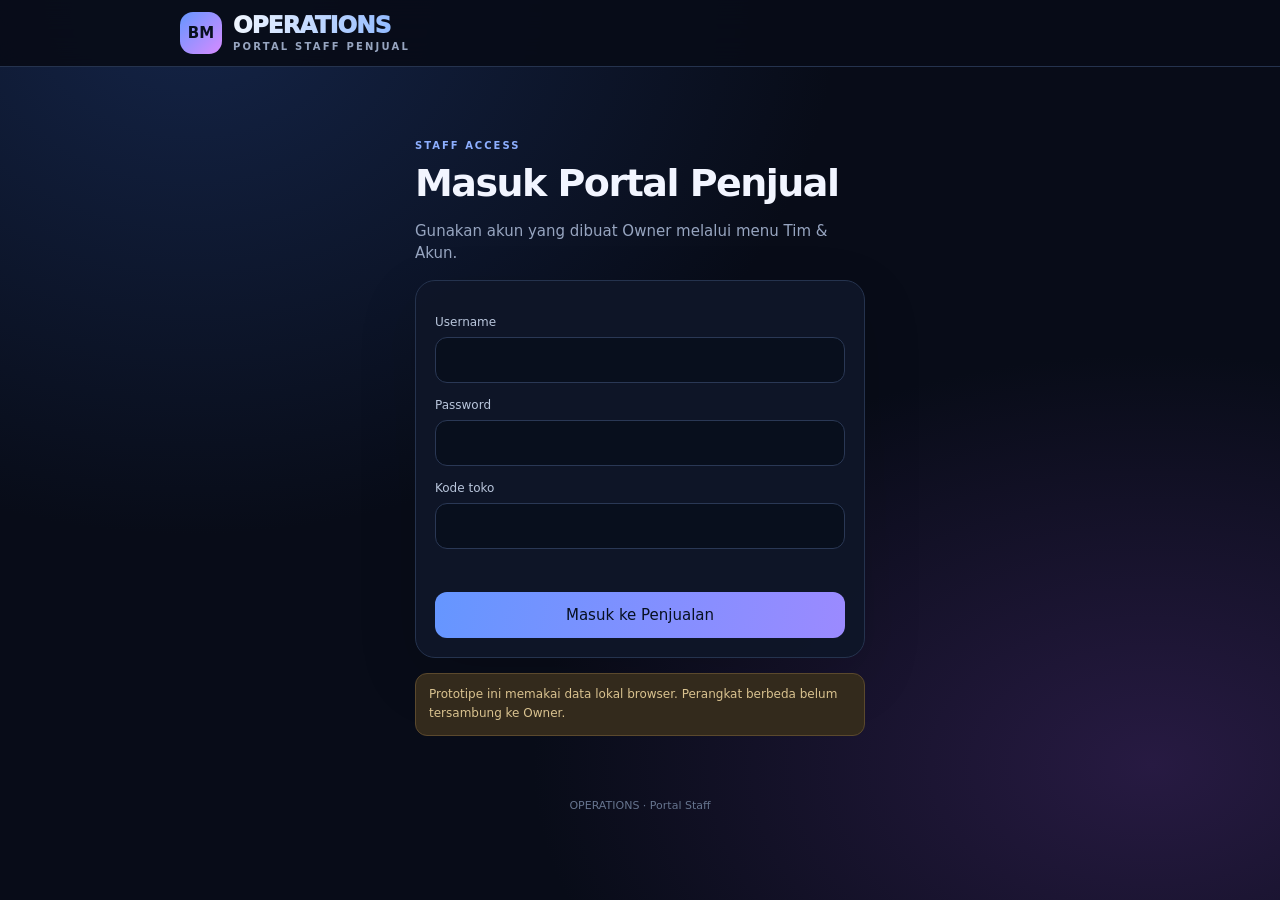
<file: staff.html>
<!doctype html>
<html lang="id">
<head>
<meta charset="utf-8"><meta name="viewport" content="width=device-width,initial-scale=1">
<meta name="theme-color" content="#080c18"><title>Staff Penjual · OPERATIONS</title>
<link rel="stylesheet" href="./staff.css?v=waiter-kitchen-only-brand-20261106">
<script src="./staff.js?v=waiter-kitchen-only-brand-20261106" defer></script>
</head>
<body>
<header class="staff-topbar"><div class="staff-brand"><span class="staff-mark">BM</span><div><b id="staffBusiness">OPERATIONS</b><small>Portal Staff Penjual</small></div></div><button id="staffLogout" class="btn secondary hidden" type="button">Keluar</button></header>
<main id="staffApp" class="staff-shell"></main>
<footer>OPERATIONS · Portal Staff</footer>
</body></html>
</file>
<file: staff.css>
:root{color-scheme:dark;--bg:#080c18;--panel:#10182b;--line:#25334e;--text:#f2f5ff;--muted:#97a5c0;--blue:#6596ff;--pink:#d78bff;--green:#18b89b;--red:#f0445d}
*{box-sizing:border-box}body{margin:0;min-height:100vh;background:radial-gradient(ellipse at 15% 0%,#142447 0,transparent 42%),radial-gradient(ellipse at 90% 85%,#271a42 0,transparent 38%),var(--bg);color:var(--text);font:15px/1.5 system-ui,-apple-system,"Segoe UI",sans-serif}
.staff-topbar{position:sticky;top:0;z-index:10;display:flex;align-items:center;justify-content:space-between;gap:12px;padding:12px max(18px,calc((100% - 920px)/2));border-bottom:1px solid #25334e;background:#080c18eF;backdrop-filter:blur(16px)}
.staff-brand{display:flex;align-items:center;gap:11px;min-width:0}.staff-mark{width:42px;height:42px;border-radius:13px;display:grid;place-items:center;background:linear-gradient(135deg,var(--blue),var(--pink));color:#081020;font-weight:900}.staff-brand b,.staff-brand small{display:block}.staff-brand b{font-size:14px;overflow-wrap:anywhere}.staff-brand small{font-size:11px;color:var(--muted)}
.staff-shell{width:min(920px,100%);padding:26px 16px 42px;margin:auto}.login-layout{max-width:450px;margin:5vh auto 0}.eyebrow{color:#8dafff;font-size:10px;letter-spacing:.2em;font-weight:900}.page-title{font-size:clamp(28px,6vw,38px);letter-spacing:-.04em;line-height:1.1;margin:8px 0}.muted{color:var(--muted)}.card{padding:19px;border:1px solid var(--line);border-radius:20px;background:#0e1628eF;box-shadow:0 20px 60px #0002;margin:15px 0}.card h2,.card h3{margin:0 0 5px}.field{display:grid;gap:6px;margin:13px 0;color:#b9c6dc;font-size:12px}.field input,.field select,.field textarea{width:100%;min-width:0;padding:13px 12px;border:1px solid #2a3855;border-radius:12px;background:#080f1d;color:var(--text);font:inherit;outline:none}.field input:focus,.field select:focus,.field textarea:focus{border-color:var(--blue);box-shadow:0 0 0 3px #6596ff18}
.btn{border:0;border-radius:12px;padding:12px 15px;background:linear-gradient(100deg,#6596ff,#9b8aff);color:#071020;font-weight:800;font:inherit;cursor:pointer}.btn.secondary{background:#18243b;color:var(--text);border:1px solid var(--line)}.btn.full{width:100%}.btn:active{transform:scale(.99)}.hidden{display:none!important}.error{color:#ff9da9;min-height:18px;font-size:12px}.notice{font-size:12px;line-height:1.6;color:#d9c28f;background:#332a1c;border:1px solid #5b492d;padding:11px 13px;border-radius:12px;margin-top:15px}
.staff-welcome{display:flex;align-items:flex-start;justify-content:space-between;gap:14px}.role-pill{display:inline-block;padding:5px 9px;border-radius:999px;background:#17304b;color:#a9caff;font-size:11px;font-weight:800;margin-top:8px}.summary-grid{display:grid;grid-template-columns:repeat(3,minmax(0,1fr));gap:10px;margin:16px 0}.summary{padding:14px;border:1px solid var(--line);border-radius:15px;background:#0a1120;min-width:0}.summary small{display:block;color:var(--muted);font-size:11px}.summary strong{display:block;font-size:clamp(18px,4vw,24px);overflow-wrap:anywhere;margin-top:4px}
.product-list{display:grid;gap:9px;margin-top:14px}.product-row{display:grid;grid-template-columns:minmax(0,1fr) 92px;gap:10px;align-items:center;padding:12px;border:1px solid #25334e;border-radius:14px;background:#0a1120}.product-name{font-weight:750;overflow-wrap:anywhere}.product-price{font-size:12px;color:#9eb8e9;margin-top:2px}.qty{width:100%;min-width:0;padding:10px 7px;text-align:center;border:1px solid #2a3855;border-radius:10px;background:#080f1d;color:var(--text);font:inherit;font-weight:800}
.section-head{display:flex;align-items:center;justify-content:space-between;gap:10px}.total-line{display:flex;justify-content:space-between;gap:12px;align-items:center;margin:16px 0 4px;padding-top:14px;border-top:1px solid var(--line)}.total-line strong{font-size:24px}.form-grid{display:grid;grid-template-columns:repeat(2,minmax(0,1fr));gap:0 12px}.span-all{grid-column:1/-1}.history-list{display:grid;gap:8px;margin-top:12px}.history-row{display:flex;justify-content:space-between;gap:12px;align-items:flex-start;padding:12px;border:1px solid #25334e;border-radius:12px;background:#0a1120}.history-row b,.history-row small{display:block}.history-row small{color:var(--muted);margin-top:3px;font-size:11px}.history-row strong{white-space:nowrap}.empty{padding:18px;text-align:center;border:1px dashed #34435e;border-radius:13px;color:var(--muted);font-size:13px}
footer{text-align:center;color:#66748e;font-size:11px;padding:20px}
@media(max-width:520px){.staff-shell{padding:20px 13px 32px}.card{padding:15px}.summary-grid{grid-template-columns:repeat(3,minmax(0,1fr));gap:7px}.summary{padding:10px}.summary small{font-size:10px}.product-row{grid-template-columns:minmax(0,1fr) 76px;padding:10px}.staff-welcome{display:block}.form-grid{grid-template-columns:1fr}.span-all{grid-column:auto}.total-line strong{font-size:21px}}

/* Consistent Staff portal brand identity */
.staff-brand b#staffBusiness{font-size:clamp(18px,2.3vw,23px)!important;font-weight:950!important;letter-spacing:-.035em!important;line-height:1.15!important;background:linear-gradient(100deg,#f2f7ff 0%,#91baff 42%,#c5a6ff 72%,#f2f7ff 100%);background-size:220% auto;-webkit-background-clip:text;background-clip:text;color:transparent;animation:staffBrandShimmer 5s ease-in-out infinite}
.staff-brand small{font-size:10px!important;font-weight:850!important;letter-spacing:.22em!important;text-transform:uppercase!important}
@keyframes staffBrandShimmer{0%,100%{background-position:0% center}50%{background-position:100% center}}
@media(prefers-reduced-motion:reduce){.staff-brand b#staffBusiness{animation:none!important}}
</file>
